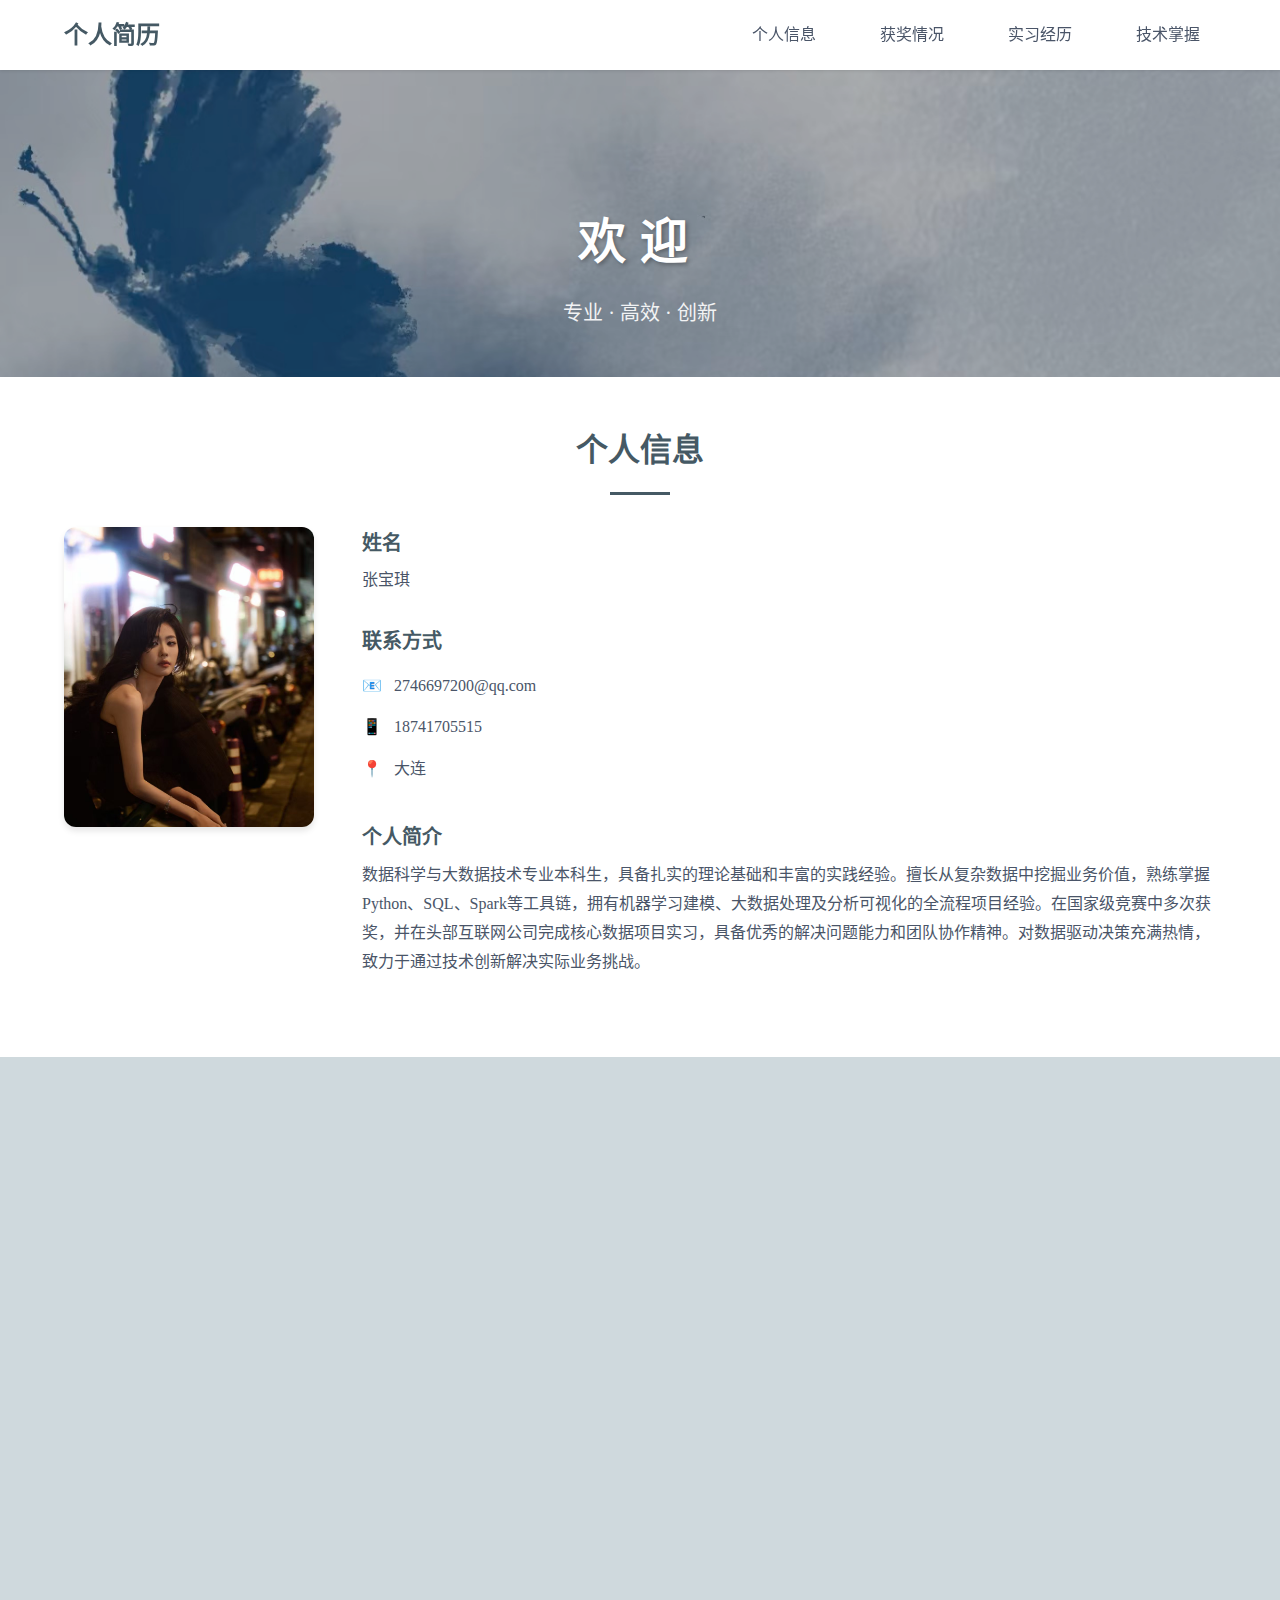
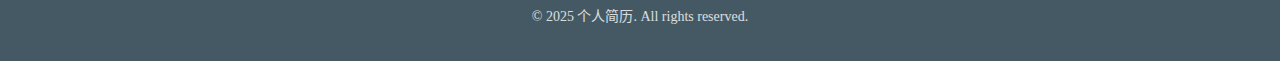
<file: index.html>
<!DOCTYPE html>
<html lang="zh-CN">
<head>
    <meta charset="UTF-8">
    <meta name="viewport" content="width=device-width, initial-scale=1.0">
    <title>个人简历</title>
    <style>
/* ========== CSS变量定义 ========== */
:root {
    --primary-color: #455964;
    --primary-light: #5a7078;
    --secondary-color: #4a5568;
    --accent-color: #455964;
    --background-color: #CFD9DD;
    --card-background: #ffffff;
    --text-primary: #1a202c;
    --text-secondary: #4a5568;
    --text-light: #718096;
    --border-color: #e2e8f0;
    --spacing-xs: 0.5rem;
    --spacing-sm: 1rem;
    --spacing-md: 1.5rem;
    --spacing-lg: 2rem;
    --spacing-xl: 3rem;
    --font-family: 'SimSun', '宋体', serif;
    --font-size-sm: 0.875rem;
    --font-size-base: 1rem;
    --font-size-lg: 1.25rem;
    --font-size-xl: 1.5rem;
    --font-size-2xl: 2rem;
    --border-radius: 8px;
    --border-radius-lg: 12px;
    --shadow-sm: 0 1px 3px rgba(0, 0, 0, 0.1);
    --shadow-md: 0 4px 6px rgba(0, 0, 0, 0.1);
    --shadow-lg: 0 10px 25px rgba(0, 0, 0, 0.1);
    --transition: all 0.3s ease;
}
* { margin: 0; padding: 0; box-sizing: border-box; }
html { scroll-behavior: smooth; }
body { font-family: var(--font-family); font-size: var(--font-size-base); line-height: 1.6; color: var(--text-primary); background-color: var(--background-color); }
ul { list-style: none; }
a { text-decoration: none; color: inherit; }
.container { max-width: 1200px; margin: 0 auto; padding: 0 var(--spacing-md); }
.section { padding: var(--spacing-xl) 0; }
.section-title { font-size: var(--font-size-2xl); color: var(--primary-color); margin-bottom: var(--spacing-lg); text-align: center; position: relative; }
.section-title::after { content: ''; display: block; width: 60px; height: 3px; background-color: var(--accent-color); margin: var(--spacing-sm) auto 0; }
.navbar { position: fixed; top: 0; left: 0; right: 0; background-color: var(--card-background); box-shadow: var(--shadow-sm); z-index: 1000; }
.nav-container { max-width: 1200px; margin: 0 auto; padding: var(--spacing-sm) var(--spacing-md); display: flex; justify-content: space-between; align-items: center; }
.nav-brand { font-size: var(--font-size-xl); font-weight: 700; color: var(--primary-color); }
.nav-links { display: flex; gap: var(--spacing-lg); }
.nav-links a { color: var(--text-secondary); font-weight: 500; padding: var(--spacing-xs) var(--spacing-sm); border-radius: var(--border-radius); transition: var(--transition); }
.nav-links a:hover { color: var(--accent-color); background-color: rgba(49, 130, 206, 0.1); }
.hero { background: url('背景图.jpg') center/cover no-repeat; color: white; padding: calc(var(--spacing-xl) * 3) 0 var(--spacing-xl); margin-top: 60px; text-align: center; position: relative; overflow: hidden; }
.hero::before { content: ''; position: absolute; top: 0; left: 0; right: 0; bottom: 0; background: rgba(0, 0, 0, 0.3); }
.hero .container { position: relative; z-index: 1; }
.hero-title { font-size: calc(var(--font-size-2xl) * 1.5); margin-bottom: var(--spacing-sm); letter-spacing: 0.3em; text-shadow: 2px 2px 4px rgba(0, 0, 0, 0.3); animation: fadeInDown 1s ease; }
.hero-subtitle { font-size: var(--font-size-lg); opacity: 0.9; animation: fadeInUp 1s ease 0.3s both; }
.personal-section { background-color: var(--card-background); }
.personal-content { display: flex; gap: var(--spacing-xl); align-items: flex-start; }
.photo-area { flex: 0 0 250px; }
.photo-img { width: 250px; height: 300px; object-fit: cover; border-radius: var(--border-radius-lg); box-shadow: var(--shadow-md); transition: transform 0.3s ease, box-shadow 0.3s ease; cursor: pointer; }
.photo-img:hover { box-shadow: 0 20px 40px rgba(0, 0, 0, 0.2); }
.info-area { flex: 1; }
.info-item { margin-bottom: var(--spacing-lg); }
.info-label { font-size: var(--font-size-lg); color: var(--primary-color); margin-bottom: var(--spacing-xs); }
.info-value { color: var(--text-secondary); }
.contact-list li { padding: var(--spacing-xs) 0; color: var(--text-secondary); transition: transform 0.3s ease, color 0.3s ease; }
.contact-list li:hover { transform: translateX(10px); color: var(--primary-color); }
.contact-icon { margin-right: var(--spacing-xs); }
.intro-text { line-height: 1.8; }
.awards-grid { display: grid; grid-template-columns: repeat(auto-fit, minmax(280px, 1fr)); gap: var(--spacing-lg); }
.award-card { background-color: var(--card-background); border-radius: var(--border-radius-lg); padding: var(--spacing-lg); text-align: center; box-shadow: var(--shadow-md); transition: var(--transition); }
.award-card:hover { transform: translateY(-5px); box-shadow: var(--shadow-lg); }
.award-icon { font-size: 3rem; margin-bottom: var(--spacing-sm); transition: transform 0.3s ease; }
.award-card:hover .award-icon { animation: pulse 0.6s ease infinite; }
.award-name { font-size: var(--font-size-lg); font-weight: 600; color: var(--primary-color); margin-bottom: var(--spacing-xs); }
.internship-section { background-color: var(--card-background); }
.internship-card { background-color: var(--card-background); }
.internship-header { background: #9E9E9E; color: white; padding: var(--spacing-md) var(--spacing-lg); text-align: left; border-radius: var(--border-radius-lg); margin-bottom: var(--spacing-lg); }
.internship-company { font-size: var(--font-size-xl); font-weight: 700; margin-top: -0.6rem; margin-bottom: var(--spacing-xs); }
.internship-position { font-size: var(--font-size-lg); opacity: 0.9; margin-bottom: var(--spacing-xs); }
.internship-duration { font-size: var(--font-size-sm); opacity: 0.8; }
.internship-body { padding: 0; background-color: var(--card-background); }
.work-section, .achievement-section { margin-bottom: var(--spacing-lg); }
.work-title { font-size: var(--font-size-lg); color: var(--primary-color); margin-bottom: var(--spacing-sm); padding-bottom: var(--spacing-xs); border-bottom: 2px solid var(--accent-color); }
.work-item { margin-bottom: var(--spacing-md); padding: var(--spacing-sm); border-radius: var(--border-radius); transition: background 0.3s ease; }
.work-item:hover { background: rgba(69, 89, 100, 0.05); }
.work-item h5 { font-size: var(--font-size-base); color: var(--text-primary); margin-bottom: var(--spacing-xs); }
.work-item ul, .achievement-section ul { padding-left: var(--spacing-md); list-style: disc; }
.work-item li, .achievement-section li { color: var(--text-secondary); line-height: 1.8; margin-bottom: var(--spacing-xs); }
.skills-container { display: grid; grid-template-columns: repeat(auto-fit, minmax(300px, 1fr)); gap: var(--spacing-lg); }
.skill-category { background-color: var(--card-background); padding: var(--spacing-lg); border-radius: var(--border-radius-lg); box-shadow: var(--shadow-md); transition: var(--transition); position: relative; overflow: hidden; }
.skill-category:hover { transform: translateY(-3px); box-shadow: var(--shadow-lg); }
.skill-category::before { content: ''; position: absolute; top: 0; left: -100%; width: 100%; height: 3px; background: linear-gradient(90deg, transparent, var(--primary-color), transparent); transition: left 0.5s ease; }
.skill-category:hover::before { left: 100%; }
.category-title { font-size: var(--font-size-lg); color: var(--primary-color); margin-bottom: var(--spacing-sm); padding-bottom: var(--spacing-xs); border-bottom: 2px solid var(--accent-color); }
.skill-description { color: var(--text-secondary); line-height: 1.8; }
.footer { background-color: var(--primary-color); color: white; padding: var(--spacing-lg) 0; text-align: center; transition: background 0.3s ease; }
.footer:hover { background-color: var(--primary-light); }
.footer p { opacity: 0.8; font-size: var(--font-size-sm); }
.fade-in { opacity: 0; transform: translateY(20px); transition: opacity 0.6s ease, transform 0.6s ease; }
.fade-in.visible { opacity: 1; transform: translateY(0); }
.navbar.scrolled { background-color: rgba(255, 255, 255, 0.95); backdrop-filter: blur(10px); box-shadow: var(--shadow-md); }
.nav-links a.active { color: var(--primary-color); background-color: rgba(69, 89, 100, 0.1); font-weight: 600; }
.card-animate { opacity: 0; transform: translateY(30px); transition: opacity 0.6s ease, transform 0.6s ease; }
.card-visible { opacity: 1; transform: translateY(0); }
.scroll-top-btn { position: fixed; bottom: 30px; right: 30px; width: 50px; height: 50px; border-radius: 50%; background: var(--primary-color); color: white; border: none; font-size: 1.5rem; cursor: pointer; opacity: 0; visibility: hidden; transition: all 0.3s ease; z-index: 999; box-shadow: var(--shadow-md); }
.scroll-top-btn.show { opacity: 1; visibility: visible; }
.scroll-top-btn:hover { transform: translateY(-5px); box-shadow: var(--shadow-lg); }
.custom-cursor { width: 20px; height: 20px; border: 2px solid var(--primary-color); border-radius: 50%; position: fixed; pointer-events: none; z-index: 9999; transform: translate(-50%, -50%); transition: width 0.2s, height 0.2s, background 0.2s; }
.cursor-hover { width: 40px; height: 40px; background: rgba(69, 89, 100, 0.1); }
@keyframes fadeInDown { from { opacity: 0; transform: translateY(-30px); } to { opacity: 1; transform: translateY(0); } }
@keyframes fadeInUp { from { opacity: 0; transform: translateY(30px); } to { opacity: 1; transform: translateY(0); } }
@keyframes pulse { 0%, 100% { transform: scale(1); } 50% { transform: scale(1.05); } }
@media (max-width: 768px) {
    .nav-container { flex-direction: column; gap: var(--spacing-sm); }
    .nav-links { gap: var(--spacing-sm); flex-wrap: wrap; justify-content: center; }
    .hero { padding: calc(var(--spacing-xl) * 2) 0 var(--spacing-lg); margin-top: 100px; }
    .hero-title { font-size: var(--font-size-2xl); }
    .personal-content { flex-direction: column; align-items: center; }
    .info-area { text-align: center; }
    .skills-container, .awards-grid { grid-template-columns: 1fr; }
    .section-title { font-size: var(--font-size-xl); }
}
    </style>
</head>
<body>
    <!-- 导航栏 -->
    <nav class="navbar">
        <div class="nav-container">
            <div class="nav-brand">个人简历</div>
            <ul class="nav-links">
                <li><a href="#personal">个人信息</a></li>
                <li><a href="#awards">获奖情况</a></li>
                <li><a href="#internship">实习经历</a></li>
                <li><a href="#skills">技术掌握</a></li>
            </ul>
        </div>
    </nav>

    <!-- Hero区域 -->
    <header class="hero">
        <div class="container">
            <h1 class="hero-title">欢迎访问我的简历</h1>
            <p class="hero-subtitle">专业 · 高效 · 创新</p>
        </div>
    </header>

    <!-- 个人信息区域 -->
    <section id="personal" class="section personal-section">
        <div class="container">
            <h2 class="section-title">个人信息</h2>
            <div class="personal-content">
                <!-- 左侧照片区域 -->
                <div class="photo-area">
                    <img src="微信图片_20251218223443_489_3.jpg" alt="张宝琪" class="photo-img">
                </div>
                <!-- 右侧信息区域 -->
                <div class="info-area">
                    <div class="info-item name">
                        <h3 class="info-label">姓名</h3>
                        <p class="info-value">张宝琪</p>
                    </div>
                    <div class="info-item contact">
                        <h3 class="info-label">联系方式</h3>
                        <ul class="contact-list">
                            <li><span class="contact-icon">📧</span> 2746697200@qq.com</li>
                            <li><span class="contact-icon">📱</span> 18741705515</li>
                            <li><span class="contact-icon">📍</span> 大连</li>
                        </ul>
                    </div>
                    <div class="info-item intro">
                        <h3 class="info-label">个人简介</h3>
                        <p class="info-value intro-text">数据科学与大数据技术专业本科生，具备扎实的理论基础和丰富的实践经验。擅长从复杂数据中挖掘业务价值，熟练掌握Python、SQL、Spark等工具链，拥有机器学习建模、大数据处理及分析可视化的全流程项目经验。在国家级竞赛中多次获奖，并在头部互联网公司完成核心数据项目实习，具备优秀的解决问题能力和团队协作精神。对数据驱动决策充满热情，致力于通过技术创新解决实际业务挑战。</p>
                    </div>
                </div>
            </div>
        </div>
    </section>

    <!-- 获奖情况区域 -->
    <section id="awards" class="section awards-section">
        <div class="container">
            <h2 class="section-title">获奖情况</h2>
            <div class="awards-grid">
                <div class="award-card">
                    <div class="award-icon">🏆</div>
                    <div class="award-name">2024年全国大学生数据挖掘竞赛国家一等奖</div>
                </div>
                <div class="award-card">
                    <div class="award-icon">🥇</div>
                    <div class="award-name">2025年"挑战杯"全国大学生课外学术科技作品竞赛国家级二等奖</div>
                </div>
                <div class="award-card">
                    <div class="award-icon">🎖️</div>
                    <div class="award-name">2023年美国大学生数学建模竞赛（MCM/ICM）Finalist（特等奖提名）</div>
                </div>
            </div>
        </div>
    </section>

    <!-- 实习经历区域 -->
    <section id="internship" class="section internship-section">
        <div class="container">
            <h2 class="section-title">实习经历</h2>
            <div class="internship-card">
                <div class="internship-header">
                    <div class="internship-company">人工智能研究院</div>
                    <div class="internship-position">机器学习算法实习生</div>
                    <div class="internship-duration">2023年6月 - 2023年9月</div>
                </div>
                <div class="internship-body">
                    <div class="work-section">
                        <h4 class="work-title">核心工作</h4>
                        <div class="work-item">
                            <h5>1. 多模态大模型预训练数据构建</h5>
                            <ul>
                                <li>参与构建亿级图文对齐数据集，设计自动化清洗流水线（Python + CLIP模型），将噪声数据过滤效率提升40%。</li>
                                <li>提出基于视觉语义相似度的负采样策略，使模型在COCO检索任务上Recall@5提升3.2%。</li>
                            </ul>
                        </div>
                        <div class="work-item">
                            <h5>2. 轻量化视觉模型部署优化</h5>
                            <ul>
                                <li>将研究院的通用检测模型（参数量500M）适配至边缘设备，通过TensorRT量化与层融合，推理速度提升5倍。</li>
                                <li>编写模型部署文档与SDK，支持3个下游业务团队快速调用。</li>
                            </ul>
                        </div>
                    </div>
                    <div class="achievement-section">
                        <h4 class="work-title">成果</h4>
                        <ul>
                            <li>独立完成的技术报告《多模态数据清洗中的语义过滤方法》获团队"优秀实习生案例"奖。</li>
                            <li>优化后的模型成功落地智慧农业项目，节省硬件成本约20%。</li>
                        </ul>
                    </div>
                </div>
            </div>
        </div>
    </section>

    <!-- 技术掌握区域 -->
    <section id="skills" class="section skills-section">
        <div class="container">
            <h2 class="section-title">技术掌握</h2>
            <div class="skills-container">
                <div class="skill-category">
                    <h3 class="category-title">编程语言</h3>
                    <p class="skill-description">精通Python（Pandas/Scikit-learn/PyTorch），熟练使用SQL/Hive进行复杂查询与优化，了解Scala/Java。</p>
                </div>
                <div class="skill-category">
                    <h3 class="category-title">大数据与云计算</h3>
                    <p class="skill-description">熟练使用Spark进行分布式数据处理与特征工程，有TB级数据实战经验。熟悉Hadoop生态，具备AWS/阿里云平台使用经验。</p>
                </div>
                <div class="skill-category">
                    <h3 class="category-title">机器学习与算法</h3>
                    <p class="skill-description">掌握机器学习全流程（特征工程、模型训练、调优部署），熟悉XGBoost、LightGBM及深度学习模型（CNN/RNN）。具备模型服务化（Docker + Flask）落地经验。</p>
                </div>
                <div class="skill-category">
                    <h3 class="category-title">数据分析与可视化</h3>
                    <p class="skill-description">擅长探索性数据分析与统计建模，能独立完成A/B实验设计与评估。熟练使用Matplotlib/Seaborn/Tableau进行数据可视化与故事呈现。</p>
                </div>
                <div class="skill-category">
                    <h3 class="category-title">开发与工具</h3>
                    <p class="skill-description">熟练使用Git、Linux、Docker，具备良好的编码习惯与工程化协作能力。</p>
                </div>
            </div>
        </div>
    </section>

    <!-- 页脚 -->
    <footer class="footer">
        <div class="container">
            <p>&copy; 2025 个人简历. All rights reserved.</p>
        </div>
    </footer>

    <script>
// 平滑滚动
document.querySelectorAll('a[href^="#"]').forEach(anchor => {
    anchor.addEventListener('click', function(e) {
        e.preventDefault();
        const target = document.querySelector(this.getAttribute('href'));
        if (target) {
            const navHeight = document.querySelector('.navbar').offsetHeight;
            window.scrollTo({ top: target.offsetTop - navHeight - 20, behavior: 'smooth' });
        }
    });
});

// 滚动动画
const observer = new IntersectionObserver(entries => {
    entries.forEach(entry => { if (entry.isIntersecting) entry.target.classList.add('visible'); });
}, { threshold: 0.1 });

const cardObserver = new IntersectionObserver((entries) => {
    entries.forEach((entry, i) => { if (entry.isIntersecting) setTimeout(() => entry.target.classList.add('card-visible'), i * 150); });
}, { threshold: 0.2 });

// 导航栏效果
const navbar = document.querySelector('.navbar');
const sections = document.querySelectorAll('.section');
const navLinks = document.querySelectorAll('.nav-links a');

window.addEventListener('scroll', () => {
    navbar.classList.toggle('scrolled', window.scrollY > 100);
    let current = '';
    sections.forEach(s => { if (window.scrollY >= s.offsetTop - navbar.offsetHeight - 100) current = s.id; });
    navLinks.forEach(link => {
        link.classList.remove('active');
        if (link.getAttribute('href') === '#' + current) link.classList.add('active');
    });
    scrollTopBtn.classList.toggle('show', window.scrollY > 300);
});

// 照片3D效果
const photoImg = document.querySelector('.photo-img');
if (photoImg) {
    photoImg.addEventListener('mousemove', e => {
        const rect = photoImg.getBoundingClientRect();
        const rotateX = (e.clientY - rect.top - rect.height/2) / 10;
        const rotateY = (rect.width/2 - (e.clientX - rect.left)) / 10;
        photoImg.style.transform = `perspective(1000px) rotateX(${rotateX}deg) rotateY(${rotateY}deg) scale(1.05)`;
    });
    photoImg.addEventListener('mouseleave', () => { photoImg.style.transform = 'scale(1)'; });
}

// 打字机效果
function typeWriter(el, text, speed = 100) {
    let i = 0; el.textContent = '';
    (function type() { if (i < text.length) { el.textContent += text.charAt(i++); setTimeout(type, speed); } })();
}

// 页面加载
document.addEventListener('DOMContentLoaded', () => {
    document.querySelectorAll('.section').forEach(s => { s.classList.add('fade-in'); observer.observe(s); });
    document.querySelectorAll('.award-card, .skill-category').forEach(c => { c.classList.add('card-animate'); cardObserver.observe(c); });
    const heroTitle = document.querySelector('.hero-title');
    if (heroTitle) { const text = heroTitle.textContent; setTimeout(() => typeWriter(heroTitle, text, 150), 500); }
});

// 回到顶部按钮
const scrollTopBtn = document.createElement('button');
scrollTopBtn.className = 'scroll-top-btn';
scrollTopBtn.innerHTML = '↑';
document.body.appendChild(scrollTopBtn);
scrollTopBtn.addEventListener('click', () => window.scrollTo({ top: 0, behavior: 'smooth' }));

// 自定义鼠标
const cursor = document.createElement('div');
cursor.className = 'custom-cursor';
document.body.appendChild(cursor);
document.addEventListener('mousemove', e => { cursor.style.left = e.clientX + 'px'; cursor.style.top = e.clientY + 'px'; });
document.querySelectorAll('a, button, .award-card, .skill-category').forEach(el => {
    el.addEventListener('mouseenter', () => cursor.classList.add('cursor-hover'));
    el.addEventListener('mouseleave', () => cursor.classList.remove('cursor-hover'));
});
    </script>
</body>
</html>
</file>
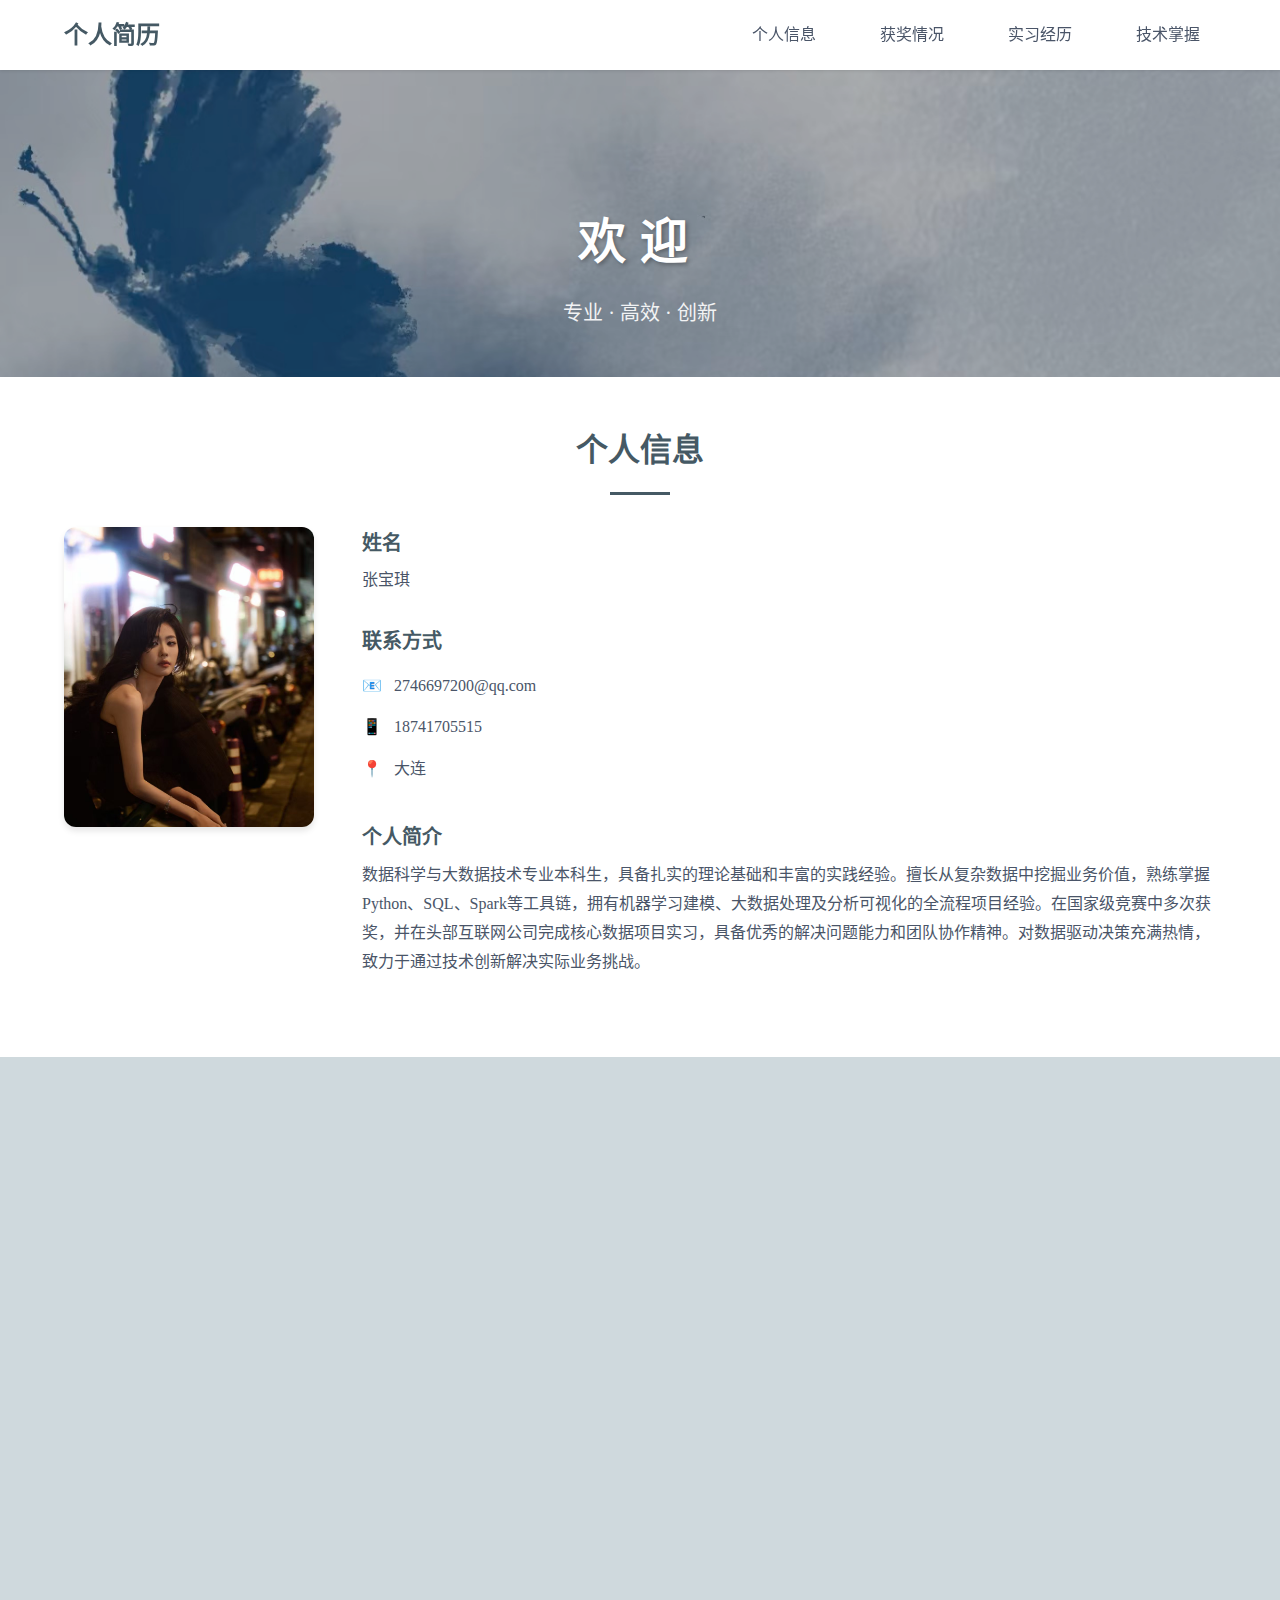
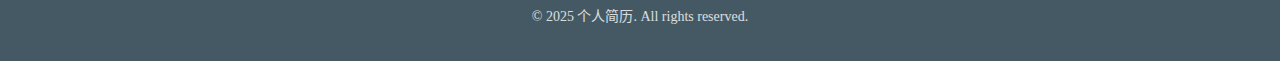
<file: 个人简历网站/index.html>
<!DOCTYPE html>
<html lang="zh-CN">
<head>
    <meta charset="UTF-8">
    <meta name="viewport" content="width=device-width, initial-scale=1.0">
    <title>个人简历</title>
    <link rel="stylesheet" href="css/styles.css">
</head>
<body>
    <!-- 导航栏 -->
    <nav class="navbar">
        <div class="nav-container">
            <div class="nav-brand">个人简历</div>
            <ul class="nav-links">
                <li><a href="#personal">个人信息</a></li>
                <li><a href="#awards">获奖情况</a></li>
                <li><a href="#internship">实习经历</a></li>
                <li><a href="#skills">技术掌握</a></li>
            </ul>
        </div>
    </nav>

    <!-- Hero区域 -->
    <header class="hero">
        <div class="container">
            <h1 class="hero-title">欢迎访问我的简历</h1>
            <p class="hero-subtitle">专业 · 高效 · 创新</p>
        </div>
    </header>

    <!-- 个人信息区域 -->
    <section id="personal" class="section personal-section">
        <div class="container">
            <h2 class="section-title">个人信息</h2>
            <div class="personal-content">
                <!-- 左侧照片区域 -->
                <div class="photo-area">
                    <img src="assets/images/微信图片_20251218223443_489_3.jpg" alt="张宝琪" class="photo-img">
                </div>
                <!-- 右侧信息区域 -->
                <div class="info-area">
                    <div class="info-item name">
                        <h3 class="info-label">姓名</h3>
                        <p class="info-value">张宝琪</p>
                    </div>
                    <div class="info-item contact">
                        <h3 class="info-label">联系方式</h3>
                        <ul class="contact-list">
                            <li><span class="contact-icon">📧</span> 2746697200@qq.com</li>
                            <li><span class="contact-icon">📱</span> 18741705515</li>
                            <li><span class="contact-icon">📍</span> 大连</li>
                        </ul>
                    </div>
                    <div class="info-item intro">
                        <h3 class="info-label">个人简介</h3>
                        <p class="info-value intro-text">数据科学与大数据技术专业本科生，具备扎实的理论基础和丰富的实践经验。擅长从复杂数据中挖掘业务价值，熟练掌握Python、SQL、Spark等工具链，拥有机器学习建模、大数据处理及分析可视化的全流程项目经验。在国家级竞赛中多次获奖，并在头部互联网公司完成核心数据项目实习，具备优秀的解决问题能力和团队协作精神。对数据驱动决策充满热情，致力于通过技术创新解决实际业务挑战。</p>
                    </div>
                </div>
            </div>
        </div>
    </section>

    <!-- 获奖情况区域 -->
    <section id="awards" class="section awards-section">
        <div class="container">
            <h2 class="section-title">获奖情况</h2>
            <div class="awards-grid">
                <div class="award-card">
                    <div class="award-icon">🏆</div>
                    <div class="award-name">2024年全国大学生数据挖掘竞赛国家一等奖</div>
                </div>
                <div class="award-card">
                    <div class="award-icon">🥇</div>
                    <div class="award-name">2025年"挑战杯"全国大学生课外学术科技作品竞赛国家级二等奖</div>
                </div>
                <div class="award-card">
                    <div class="award-icon">🎖️</div>
                    <div class="award-name">2023年美国大学生数学建模竞赛（MCM/ICM）Finalist（特等奖提名）</div>
                </div>
            </div>
        </div>
    </section>

    <!-- 实习经历区域 -->
    <section id="internship" class="section internship-section">
        <div class="container">
            <h2 class="section-title">实习经历</h2>
            <div class="internship-card">
                <div class="internship-header">
                    <div class="internship-company">人工智能研究院</div>
                    <div class="internship-position">机器学习算法实习生</div>
                    <div class="internship-duration">2023年6月 - 2023年9月</div>
                </div>
                <div class="internship-body">
                    <div class="work-section">
                        <h4 class="work-title">核心工作</h4>
                        <div class="work-item">
                            <h5>1. 多模态大模型预训练数据构建</h5>
                            <ul>
                                <li>参与构建亿级图文对齐数据集，设计自动化清洗流水线（Python + CLIP模型），将噪声数据过滤效率提升40%。</li>
                                <li>提出基于视觉语义相似度的负采样策略，使模型在COCO检索任务上Recall@5提升3.2%。</li>
                            </ul>
                        </div>
                        <div class="work-item">
                            <h5>2. 轻量化视觉模型部署优化</h5>
                            <ul>
                                <li>将研究院的通用检测模型（参数量500M）适配至边缘设备，通过TensorRT量化与层融合，推理速度提升5倍。</li>
                                <li>编写模型部署文档与SDK，支持3个下游业务团队快速调用。</li>
                            </ul>
                        </div>
                    </div>
                    <div class="achievement-section">
                        <h4 class="work-title">成果</h4>
                        <ul>
                            <li>独立完成的技术报告《多模态数据清洗中的语义过滤方法》获团队"优秀实习生案例"奖。</li>
                            <li>优化后的模型成功落地智慧农业项目，节省硬件成本约20%。</li>
                        </ul>
                    </div>
                </div>
            </div>
        </div>
    </section>

    <!-- 技术掌握区域 -->
    <section id="skills" class="section skills-section">
        <div class="container">
            <h2 class="section-title">技术掌握</h2>
            <div class="skills-container">
                <div class="skill-category">
                    <h3 class="category-title">编程语言</h3>
                    <p class="skill-description">精通Python（Pandas/Scikit-learn/PyTorch），熟练使用SQL/Hive进行复杂查询与优化，了解Scala/Java。</p>
                </div>
                <div class="skill-category">
                    <h3 class="category-title">大数据与云计算</h3>
                    <p class="skill-description">熟练使用Spark进行分布式数据处理与特征工程，有TB级数据实战经验。熟悉Hadoop生态，具备AWS/阿里云平台使用经验。</p>
                </div>
                <div class="skill-category">
                    <h3 class="category-title">机器学习与算法</h3>
                    <p class="skill-description">掌握机器学习全流程（特征工程、模型训练、调优部署），熟悉XGBoost、LightGBM及深度学习模型（CNN/RNN）。具备模型服务化（Docker + Flask）落地经验。</p>
                </div>
                <div class="skill-category">
                    <h3 class="category-title">数据分析与可视化</h3>
                    <p class="skill-description">擅长探索性数据分析与统计建模，能独立完成A/B实验设计与评估。熟练使用Matplotlib/Seaborn/Tableau进行数据可视化与故事呈现。</p>
                </div>
                <div class="skill-category">
                    <h3 class="category-title">开发与工具</h3>
                    <p class="skill-description">熟练使用Git、Linux、Docker，具备良好的编码习惯与工程化协作能力。</p>
                </div>
            </div>
        </div>
    </section>

    <!-- 页脚 -->
    <footer class="footer">
        <div class="container">
            <p>&copy; 2025 个人简历. All rights reserved.</p>
        </div>
    </footer>

    <script src="js/main.js"></script>
</body>
</html>
</file>
<file: 个人简历网站/css/styles.css>
/* ========== CSS变量定义 ========== */
:root {
    /* 商务风格配色 */
    --primary-color: #455964;
    --primary-light: #5a7078;
    --secondary-color: #4a5568;
    --accent-color: #455964;
    --background-color: #CFD9DD;
    --card-background: #ffffff;
    --text-primary: #1a202c;
    --text-secondary: #4a5568;
    --text-light: #718096;
    --border-color: #e2e8f0;
    
    /* 间距 */
    --spacing-xs: 0.5rem;
    --spacing-sm: 1rem;
    --spacing-md: 1.5rem;
    --spacing-lg: 2rem;
    --spacing-xl: 3rem;
    
    /* 字体 */
    --font-family: 'SimSun', '宋体', serif;
    --font-size-sm: 0.875rem;
    --font-size-base: 1rem;
    --font-size-lg: 1.25rem;
    --font-size-xl: 1.5rem;
    --font-size-2xl: 2rem;
    
    /* 圆角 */
    --border-radius: 8px;
    --border-radius-lg: 12px;
    
    /* 阴影 */
    --shadow-sm: 0 1px 3px rgba(0, 0, 0, 0.1);
    --shadow-md: 0 4px 6px rgba(0, 0, 0, 0.1);
    --shadow-lg: 0 10px 25px rgba(0, 0, 0, 0.1);
    
    /* 过渡 */
    --transition: all 0.3s ease;
}

/* ========== 重置样式 ========== */
* {
    margin: 0;
    padding: 0;
    box-sizing: border-box;
}

html {
    scroll-behavior: smooth;
}

body {
    font-family: var(--font-family);
    font-size: var(--font-size-base);
    line-height: 1.6;
    color: var(--text-primary);
    background-color: var(--background-color);
}

ul {
    list-style: none;
}

a {
    text-decoration: none;
    color: inherit;
}

/* ========== 通用容器 ========== */
.container {
    max-width: 1200px;
    margin: 0 auto;
    padding: 0 var(--spacing-md);
}

.section {
    padding: var(--spacing-xl) 0;
}

.section-title {
    font-size: var(--font-size-2xl);
    color: var(--primary-color);
    margin-bottom: var(--spacing-lg);
    text-align: center;
    position: relative;
}

.section-title::after {
    content: '';
    display: block;
    width: 60px;
    height: 3px;
    background-color: var(--accent-color);
    margin: var(--spacing-sm) auto 0;
}


/* ========== 导航栏样式 ========== */
.navbar {
    position: fixed;
    top: 0;
    left: 0;
    right: 0;
    background-color: var(--card-background);
    box-shadow: var(--shadow-sm);
    z-index: 1000;
}

.nav-container {
    max-width: 1200px;
    margin: 0 auto;
    padding: var(--spacing-sm) var(--spacing-md);
    display: flex;
    justify-content: space-between;
    align-items: center;
}

.nav-brand {
    font-size: var(--font-size-xl);
    font-weight: 700;
    color: var(--primary-color);
}

.nav-links {
    display: flex;
    gap: var(--spacing-lg);
}

.nav-links a {
    color: var(--text-secondary);
    font-weight: 500;
    padding: var(--spacing-xs) var(--spacing-sm);
    border-radius: var(--border-radius);
    transition: var(--transition);
}

.nav-links a:hover {
    color: var(--accent-color);
    background-color: rgba(49, 130, 206, 0.1);
}

/* ========== Hero区域样式 ========== */
.hero {
    background: url('../assets/images/背景图.jpg') center/cover no-repeat;
    color: white;
    padding: calc(var(--spacing-xl) * 3) 0 var(--spacing-xl);
    margin-top: 60px;
    text-align: center;
}

.hero-title {
    font-size: calc(var(--font-size-2xl) * 1.5);
    margin-bottom: var(--spacing-sm);
    letter-spacing: 0.3em;
}

.hero-subtitle {
    font-size: var(--font-size-lg);
    opacity: 0.9;
}


/* ========== 个人信息区域样式 ========== */
.personal-section {
    background-color: var(--card-background);
}

.personal-content {
    display: flex;
    gap: var(--spacing-xl);
    align-items: flex-start;
}

.photo-area {
    flex: 0 0 250px;
}

.photo-placeholder {
    width: 250px;
    height: 300px;
    background-color: var(--background-color);
    border: 2px dashed var(--border-color);
    border-radius: var(--border-radius-lg);
    display: flex;
    flex-direction: column;
    justify-content: center;
    align-items: center;
    color: var(--text-light);
}

.photo-icon {
    font-size: 3rem;
    margin-bottom: var(--spacing-sm);
}

.photo-text {
    font-size: var(--font-size-sm);
}

.info-area {
    flex: 1;
}

.info-item {
    margin-bottom: var(--spacing-lg);
}

.info-label {
    font-size: var(--font-size-lg);
    color: var(--primary-color);
    margin-bottom: var(--spacing-xs);
}

.info-value {
    color: var(--text-secondary);
}

.contact-list li {
    padding: var(--spacing-xs) 0;
    color: var(--text-secondary);
}

.contact-icon {
    margin-right: var(--spacing-xs);
}

.intro-text {
    line-height: 1.8;
}


/* ========== 获奖情况区域样式 ========== */
.awards-grid {
    display: grid;
    grid-template-columns: repeat(auto-fit, minmax(280px, 1fr));
    gap: var(--spacing-lg);
}

.award-card {
    background-color: var(--card-background);
    border-radius: var(--border-radius-lg);
    padding: var(--spacing-lg);
    text-align: center;
    box-shadow: var(--shadow-md);
    transition: var(--transition);
}

.award-card:hover {
    transform: translateY(-5px);
    box-shadow: var(--shadow-lg);
}

.award-icon {
    font-size: 3rem;
    margin-bottom: var(--spacing-sm);
}

.award-name {
    font-size: var(--font-size-lg);
    font-weight: 600;
    color: var(--primary-color);
    margin-bottom: var(--spacing-xs);
}

.award-org {
    color: var(--text-secondary);
    margin-bottom: var(--spacing-xs);
}

.award-date {
    font-size: var(--font-size-sm);
    color: var(--text-light);
}


/* ========== 实习经历区域样式 ========== */
.internship-section {
    background-color: var(--card-background);
}

.timeline {
    position: relative;
    padding-left: var(--spacing-xl);
}

.timeline::before {
    content: '';
    position: absolute;
    left: 10px;
    top: 0;
    bottom: 0;
    width: 2px;
    background-color: var(--accent-color);
}

.timeline-item {
    position: relative;
    margin-bottom: var(--spacing-xl);
}

.timeline-marker {
    position: absolute;
    left: calc(-1 * var(--spacing-xl) + 4px);
    top: 5px;
    width: 14px;
    height: 14px;
    background-color: var(--accent-color);
    border-radius: 50%;
    border: 3px solid var(--card-background);
    box-shadow: var(--shadow-sm);
}

.timeline-content {
    background-color: var(--background-color);
    padding: var(--spacing-lg);
    border-radius: var(--border-radius-lg);
    box-shadow: var(--shadow-sm);
}

.timeline-content .company {
    font-size: var(--font-size-lg);
    font-weight: 600;
    color: var(--primary-color);
    margin-bottom: var(--spacing-xs);
}

.timeline-content .position {
    color: var(--accent-color);
    font-weight: 500;
    margin-bottom: var(--spacing-xs);
}

.timeline-content .duration {
    font-size: var(--font-size-sm);
    color: var(--text-light);
    margin-bottom: var(--spacing-sm);
}

.timeline-content .description {
    color: var(--text-secondary);
    line-height: 1.8;
}


/* ========== 技术掌握区域样式 ========== */
.skills-container {
    display: grid;
    grid-template-columns: repeat(auto-fit, minmax(300px, 1fr));
    gap: var(--spacing-lg);
}

.skill-category {
    background-color: var(--card-background);
    padding: var(--spacing-lg);
    border-radius: var(--border-radius-lg);
    box-shadow: var(--shadow-md);
    transition: var(--transition);
}

.skill-category:hover {
    transform: translateY(-3px);
    box-shadow: var(--shadow-lg);
}

.category-title {
    font-size: var(--font-size-lg);
    color: var(--primary-color);
    margin-bottom: var(--spacing-sm);
    padding-bottom: var(--spacing-xs);
    border-bottom: 2px solid var(--accent-color);
}

.skill-description {
    color: var(--text-secondary);
    line-height: 1.8;
}

/* ========== 页脚样式 ========== */
.footer {
    background-color: var(--primary-color);
    color: white;
    padding: var(--spacing-lg) 0;
    text-align: center;
}

.footer p {
    opacity: 0.8;
    font-size: var(--font-size-sm);
}


/* ========== 响应式布局 ========== */
/* 平板设备 */
@media (max-width: 1024px) {
    .personal-content {
        gap: var(--spacing-lg);
    }
    
    .photo-area {
        flex: 0 0 200px;
    }
    
    .photo-placeholder {
        width: 200px;
        height: 250px;
    }
}

/* 移动设备 */
@media (max-width: 768px) {
    .nav-container {
        flex-direction: column;
        gap: var(--spacing-sm);
    }
    
    .nav-links {
        gap: var(--spacing-sm);
        flex-wrap: wrap;
        justify-content: center;
    }
    
    .hero {
        padding: calc(var(--spacing-xl) * 2) 0 var(--spacing-lg);
        margin-top: 100px;
    }
    
    .hero-title {
        font-size: var(--font-size-2xl);
    }
    
    .personal-content {
        flex-direction: column;
        align-items: center;
    }
    
    .photo-area {
        flex: none;
    }
    
    .info-area {
        text-align: center;
    }
    
    .contact-list {
        display: inline-block;
        text-align: left;
    }
    
    .timeline {
        padding-left: var(--spacing-lg);
    }
    
    .timeline-marker {
        left: calc(-1 * var(--spacing-lg) + 4px);
    }
    
    .skills-container {
        grid-template-columns: 1fr;
    }
    
    .awards-grid {
        grid-template-columns: 1fr;
    }
    
    .section-title {
        font-size: var(--font-size-xl);
    }
}

/* ========== 动画效果 ========== */
.fade-in {
    opacity: 0;
    transform: translateY(20px);
    transition: opacity 0.6s ease, transform 0.6s ease;
}

.fade-in.visible {
    opacity: 1;
    transform: translateY(0);
}


/* ========== 照片图片样式 ========== */
.photo-img {
    width: 250px;
    height: 300px;
    object-fit: cover;
    border-radius: var(--border-radius-lg);
    box-shadow: var(--shadow-md);
}


/* ========== 实习经历卡片样式 ========== */
.internship-card {
    background-color: var(--card-background);
}

.internship-header {
    background: #9E9E9E;
    color: white;
    padding: var(--spacing-md) var(--spacing-lg);
    text-align: left;
    border-radius: var(--border-radius-lg);
    margin-bottom: var(--spacing-lg);
}

.internship-company {
    font-size: var(--font-size-xl);
    font-weight: 700;
    margin-top: -0.6rem;
    margin-bottom: var(--spacing-xs);
}

.internship-position {
    font-size: var(--font-size-lg);
    opacity: 0.9;
    margin-bottom: var(--spacing-xs);
}

.internship-duration {
    font-size: var(--font-size-sm);
    opacity: 0.8;
}

.internship-body {
    padding: 0;
    background-color: var(--card-background);
}

.work-section, .achievement-section {
    margin-bottom: var(--spacing-lg);
}

.work-title {
    font-size: var(--font-size-lg);
    color: var(--primary-color);
    margin-bottom: var(--spacing-sm);
    padding-bottom: var(--spacing-xs);
    border-bottom: 2px solid var(--accent-color);
}

.work-item {
    margin-bottom: var(--spacing-md);
}

.work-item h5 {
    font-size: var(--font-size-base);
    color: var(--text-primary);
    margin-bottom: var(--spacing-xs);
}

.work-item ul, .achievement-section ul {
    padding-left: var(--spacing-md);
    list-style: disc;
}

.work-item li, .achievement-section li {
    color: var(--text-secondary);
    line-height: 1.8;
    margin-bottom: var(--spacing-xs);
}


/* ========== 增强交互效果 ========== */

/* 导航栏滚动效果 */
.navbar.scrolled {
    background-color: rgba(255, 255, 255, 0.95);
    backdrop-filter: blur(10px);
    box-shadow: var(--shadow-md);
}

/* 导航链接高亮 */
.nav-links a.active {
    color: var(--primary-color);
    background-color: rgba(69, 89, 100, 0.1);
    font-weight: 600;
}

/* 卡片交错动画 */
.card-animate {
    opacity: 0;
    transform: translateY(30px);
    transition: opacity 0.6s ease, transform 0.6s ease;
}

.card-visible {
    opacity: 1;
    transform: translateY(0);
}

/* 照片3D效果 */
.photo-img {
    transition: transform 0.3s ease, box-shadow 0.3s ease;
    cursor: pointer;
}

.photo-img:hover {
    box-shadow: 0 20px 40px rgba(0, 0, 0, 0.2);
}

/* 回到顶部按钮 */
.scroll-top-btn {
    position: fixed;
    bottom: 30px;
    right: 30px;
    width: 50px;
    height: 50px;
    border-radius: 50%;
    background: var(--primary-color);
    color: white;
    border: none;
    font-size: 1.5rem;
    cursor: pointer;
    opacity: 0;
    visibility: hidden;
    transition: all 0.3s ease;
    z-index: 999;
    box-shadow: var(--shadow-md);
}

.scroll-top-btn.show {
    opacity: 1;
    visibility: visible;
}

.scroll-top-btn:hover {
    transform: translateY(-5px);
    box-shadow: var(--shadow-lg);
}

/* 自定义鼠标 */
.custom-cursor {
    width: 20px;
    height: 20px;
    border: 2px solid var(--primary-color);
    border-radius: 50%;
    position: fixed;
    pointer-events: none;
    z-index: 9999;
    transform: translate(-50%, -50%);
    transition: width 0.2s, height 0.2s, background 0.2s;
}

.cursor-hover {
    width: 40px;
    height: 40px;
    background: rgba(69, 89, 100, 0.1);
}

/* Hero区域增强 */
.hero {
    position: relative;
    overflow: hidden;
}

.hero::before {
    content: '';
    position: absolute;
    top: 0;
    left: 0;
    right: 0;
    bottom: 0;
    background: rgba(0, 0, 0, 0.3);
}

.hero .container {
    position: relative;
    z-index: 1;
}

.hero-title {
    text-shadow: 2px 2px 4px rgba(0, 0, 0, 0.3);
    animation: fadeInDown 1s ease;
}

.hero-subtitle {
    animation: fadeInUp 1s ease 0.3s both;
}

/* 关键帧动画 */
@keyframes fadeInDown {
    from {
        opacity: 0;
        transform: translateY(-30px);
    }
    to {
        opacity: 1;
        transform: translateY(0);
    }
}

@keyframes fadeInUp {
    from {
        opacity: 0;
        transform: translateY(30px);
    }
    to {
        opacity: 1;
        transform: translateY(0);
    }
}

@keyframes pulse {
    0%, 100% {
        transform: scale(1);
    }
    50% {
        transform: scale(1.05);
    }
}

/* 奖项图标动画 */
.award-icon {
    transition: transform 0.3s ease;
}

.award-card:hover .award-icon {
    animation: pulse 0.6s ease infinite;
}

/* 技能卡片边框动画 */
.skill-category {
    position: relative;
    overflow: hidden;
}

.skill-category::before {
    content: '';
    position: absolute;
    top: 0;
    left: -100%;
    width: 100%;
    height: 3px;
    background: linear-gradient(90deg, transparent, var(--primary-color), transparent);
    transition: left 0.5s ease;
}

.skill-category:hover::before {
    left: 100%;
}

/* 联系方式悬停效果 */
.contact-list li {
    transition: transform 0.3s ease, color 0.3s ease;
}

.contact-list li:hover {
    transform: translateX(10px);
    color: var(--primary-color);
}

/* 工作项悬停效果 */
.work-item {
    padding: var(--spacing-sm);
    border-radius: var(--border-radius);
    transition: background 0.3s ease;
}

.work-item:hover {
    background: rgba(69, 89, 100, 0.05);
}

/* 页脚悬停效果 */
.footer {
    transition: background 0.3s ease;
}

.footer:hover {
    background-color: var(--primary-light);
}
</file>
